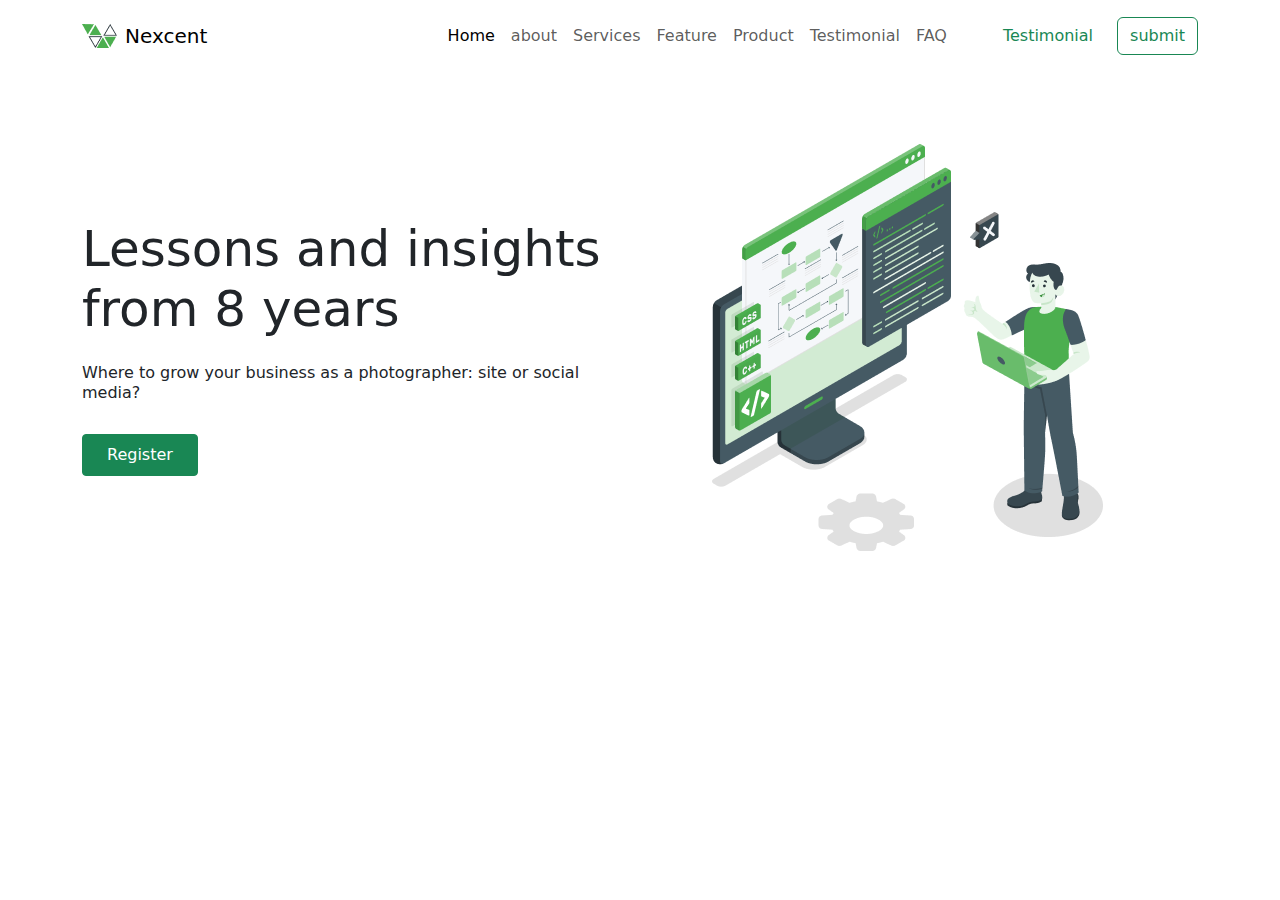
<file: contact.html>
<!DOCTYPE html>
<html lang="en">

<head>
    <meta charset="UTF-8">
    <meta name="viewport" content="width=device-width, initial-scale=1.0">
    <title>Document</title>
    <link rel="stylesheet" href="contact.css">
    <link rel="stylesheet" href="bootstrap-5.3.3-dist/css/bootstrap.min.css">
</head>

<body>
    <div class="main container-fluid">
        <nav class="navbar navbar-expand-lg ">
            <div class="container container-sm">
                <div class="logo d-flex align-items-center gap-2">
                    <img style="height: 20%;" src="./assets/images/contact/Icon.png" alt="">
                    <a class="navbar-brand" href="#">Nexcent</a>
                </div>
                <button class="navbar-toggler" type="button" data-bs-toggle="collapse"
                    data-bs-target="#navbarSupportedContent" aria-controls="navbarSupportedContent"
                    aria-expanded="false" aria-label="Toggle navigation">
                    <span class="navbar-toggler-icon"></span>
                </button>
                <div class="collapse navbar-collapse" id="navbarSupportedContent">
                    <ul class="navbar-nav mb-2 mb-lg-0 ms-lg-auto">
                        <li class="nav-item">
                            <a class="nav-link active" aria-current="page" href="#">Home</a>
                        </li>
                        <li class="nav-item">
                            <a class="nav-link" href="#">about</a>
                        </li>
                        <li class="nav-item">
                            <a class="nav-link" href="#">Services</a>
                        </li>
                        <li class="nav-item">
                            <a class="nav-link" href="#">Feature</a>
                        </li>
                        <li class="nav-item">
                            <a class="nav-link" href="#">Product</a>
                        </li>
                        <li class="nav-item">
                            <a class="nav-link" href="#">Testimonial</a>
                        </li>
                        <li class="nav-item">
                            <a class="nav-link" href="#">FAQ</a>
                        </li>
                    </ul>

                    <form class="d-flex ms-xxl-7 ms-xl-5 align-items-center " role="search">
                        <p class="mt-3 text-success"><a class="nav-link" href="#">Testimonial</a></p>
                        <button class="btn btn-outline-success ms-md-4" type="submit">submit</button>
                    </form>
                </div>
            </div>
        </nav>

        <div class="container">
            <div class="main-div row d-flex align-items-center mt-5 ">
                <div class="left col-lg-6 col-md-12 col-12 ">
                    <div class="">
                        <h1 class="mt-4">Lessons and insights from 8 years</h1>
                        <h5 class="mt-4">Where to grow your business as a photographer: site or social media?</h5>
                        <button class="btn btn-success mt-4 px-4 py-2 rounded-1" type="submit">Register</button>
                    </div>
                </div>
                <div class="right col-lg-6 col-md-12 col-12 gy-4 ">
                    <div class="text-center">
                        <img src="./assets/images/12.png" alt="">
                    </div>
                </div>
            </div>
        </div>
    </div>
    <script src="bootstrap-5.3.3-dist/js/bootstrap.min.js"></script>
</body>

</html>
</file>
<file: contact.css>
.main {
    width: 100%;
    overflow-x: hidden;
}

.left {
    width: 70%;
    /* background-color: aquamarine; */
}

.main-div {
    width: 100%;
}

.right {
    width: 40%;
    /* background-color: blue; */
}

.left h1 {
    
    font-size: 50px;
}

.left h5 {
    font-size: 16px;
}

@media (max-width:575px) {
    .main {
        padding-left: 3.5vw;
    }
    .left {
        text-align: center;
    }
    .left h1 {
    font-size: 40px;
    }
}
</file>
